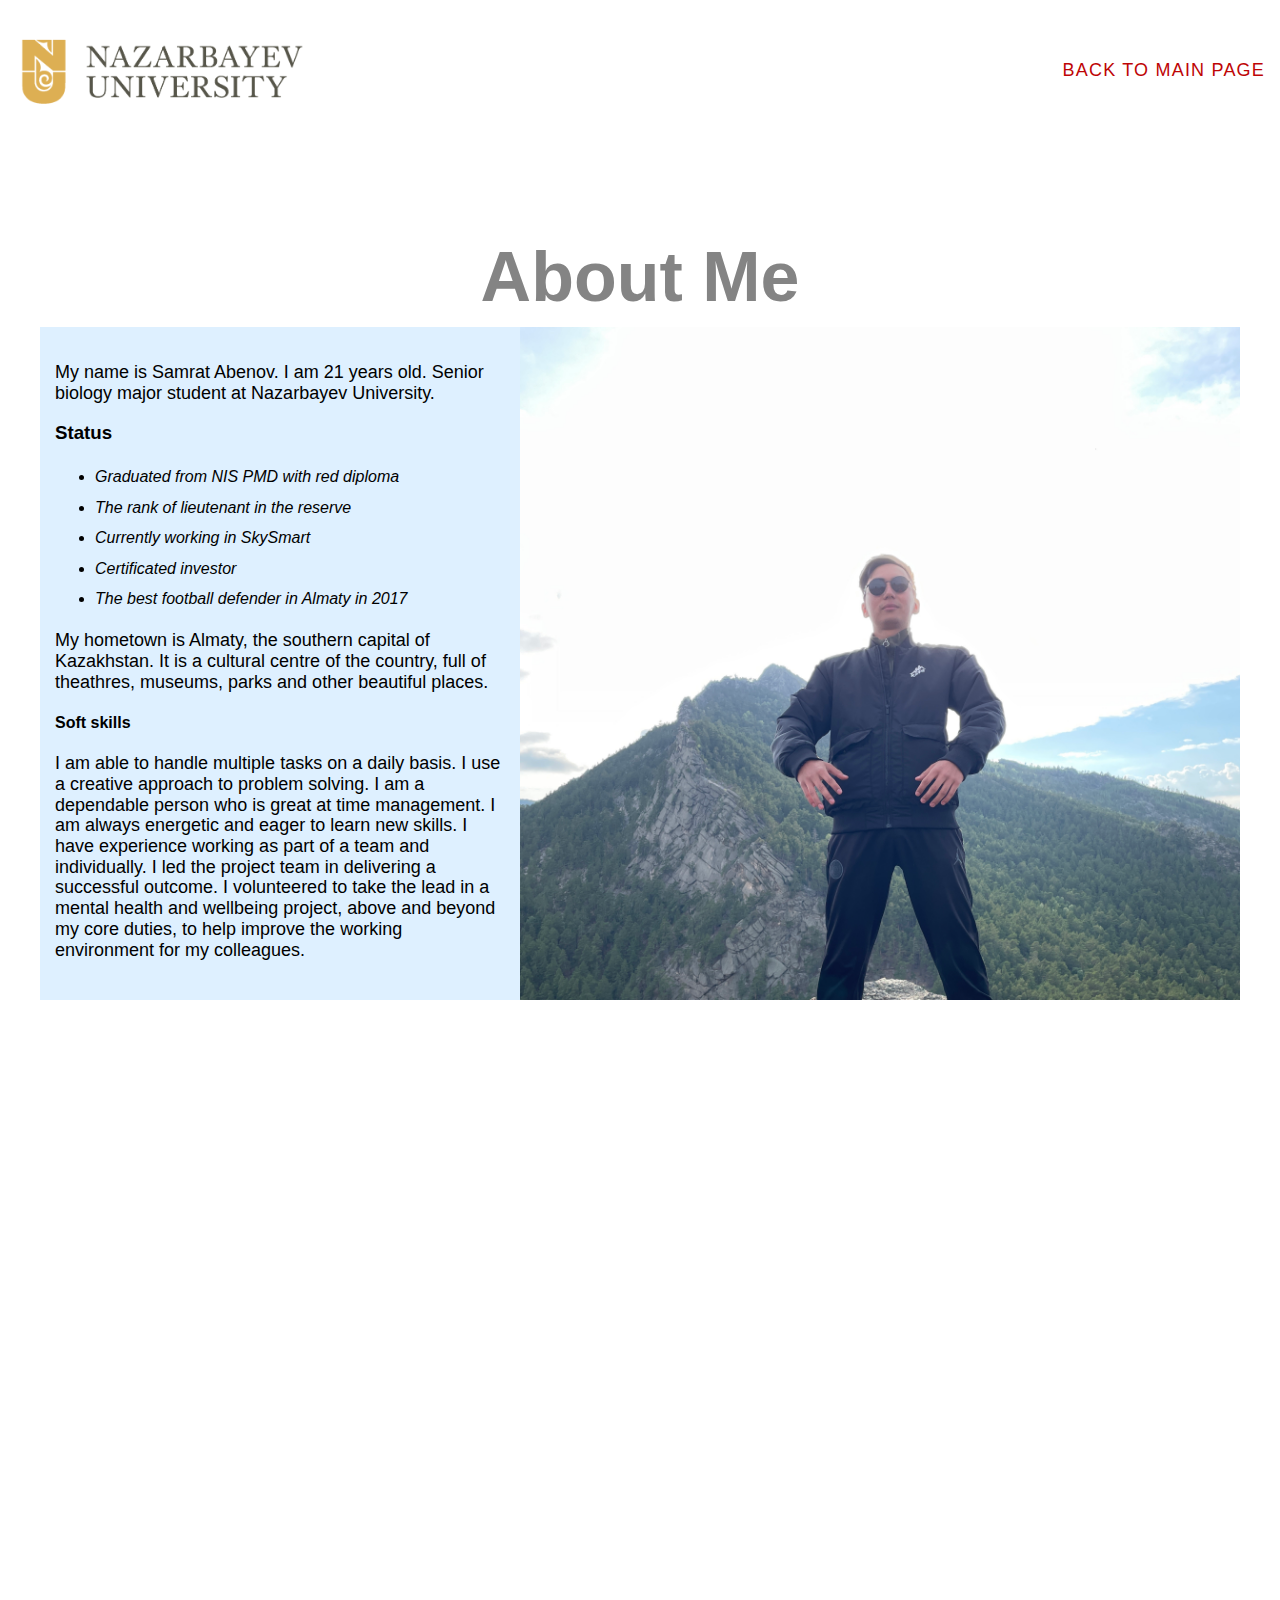
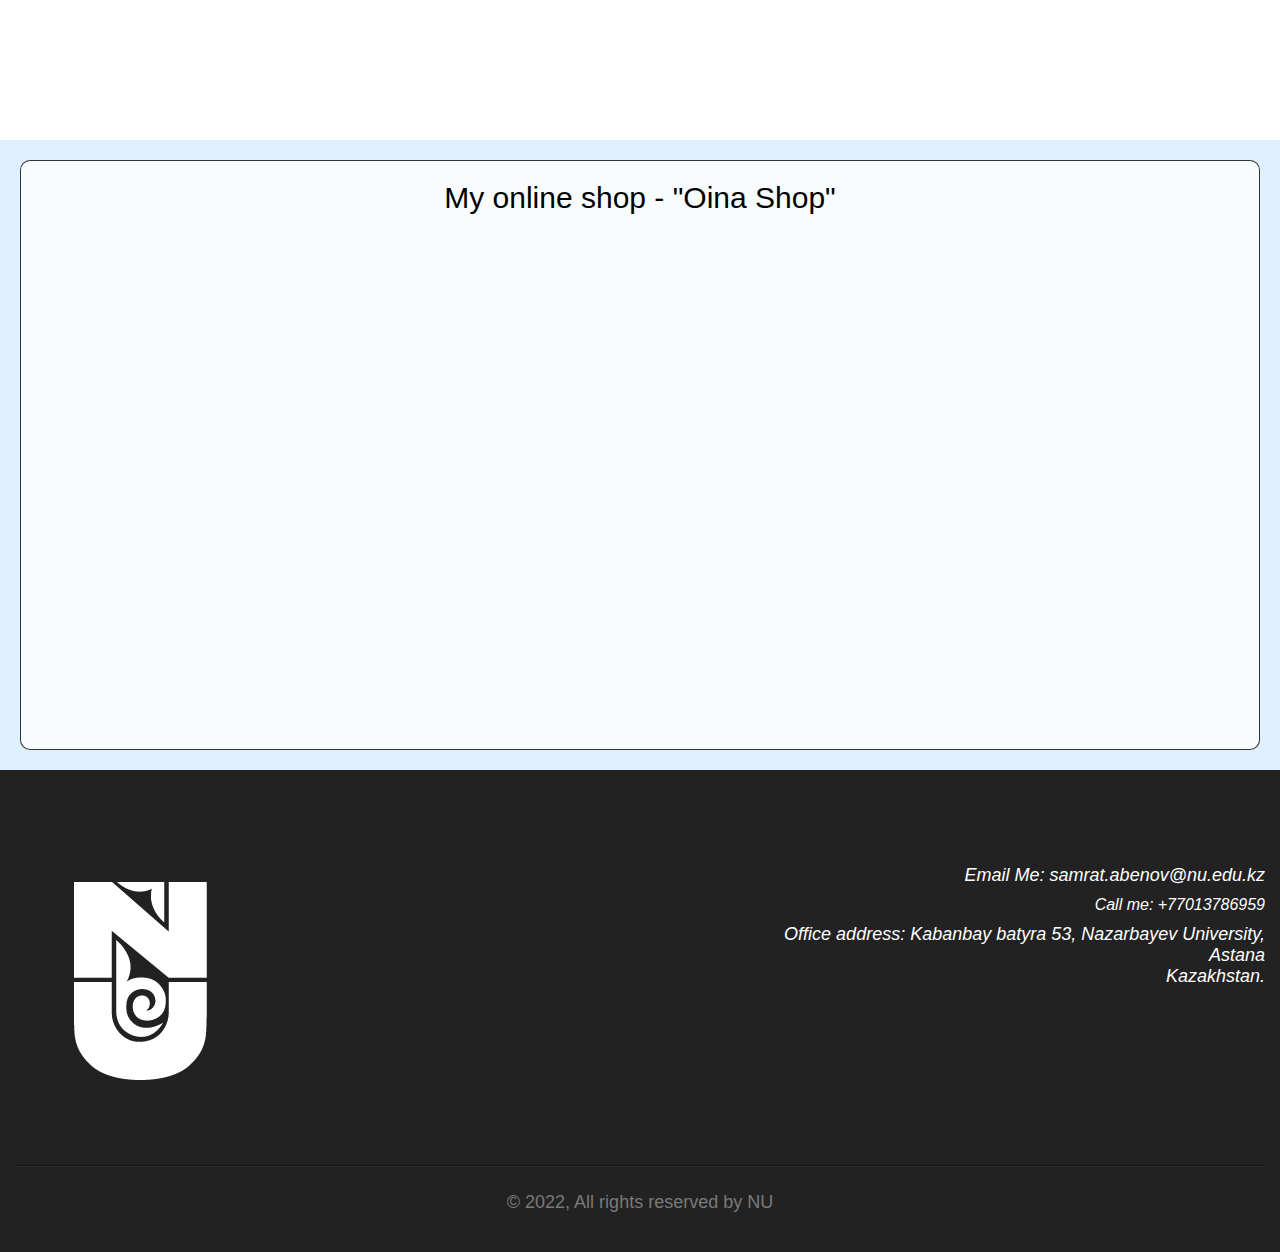
<file: pages/aboutme.html>
<!DOCTYPE html>
<html lang="en">
<head>
<meta charset="UTF-8">
<title>About me</title>
<link rel="stylesheet" type="text/css" href="../styles.css" >
<!-- <link rel="stylesheet" type="text/css" href="style.css" > -->
<link href="../resources/bootstrap-5.2.2/css/bootstrap-grid.min.css" rel="stylesheet" />
<script src="../resources/bootstrap-5.2.2/js/bootstrap.min.js"></script>
</head>
<body>
  <nav class="site-header">
    <div class="nav-logo">
      <a href="../index.html">
        <img src="../images/images/logo.png" alt="logo" width="314" height="40">
      </a>
    </div>
    <button class="hamburger"><img src="../images/images/menu.png" alt="menu toggle icon"></button>
    <div class="nav-links">
      <ul>
        <li><a href="../index.html">Back to main page</a></li>
      </ul>
    </div>
  </nav>
<section id="about">
  <div class="content">
    <h2>About Me</h2>
    <div class="about-container">
      <div class="about-container-left">
        <p> My name is Samrat Abenov. I am 21 years old. Senior biology major student at Nazarbayev University. </p>
        <h3>Status</h3>
        <ul>
          <li>Graduated from NIS PMD with red diploma</li>
          <li>The rank of lieutenant in the reserve </li>
          <li>Currently working in SkySmart</li>
          <li>Certificated investor</li>
          <li>The best football defender in Almaty in 2017</li>
        </ul>
        <p> My hometown is Almaty, the southern capital of Kazakhstan. It is a cultural centre of the country, full of theathres, museums, parks and other beautiful places.  </p>
        <h4>Soft skills</h4>
        <p> I am able to handle multiple tasks on a daily basis. I use a creative approach to problem solving. I am a dependable person who is great at time management. I am always energetic and eager to learn new skills. I have experience working as part of a team and individually. I led the project team in delivering a successful outcome. I volunteered to take the lead in a mental health and wellbeing project, above and beyond my core duties, to help improve the working environment for my colleagues.</p>
      </div>
      <div class="about-container-right">
        <img src="../images/images/headshot.jpg" alt="Samrat, headshot">
      </div>
    </div>
  </div>
</section>

<div class="grid-container">
  <div class="grid-item item1 gap-resize">More of me</div>
  <div class="grid-item item2 gap-resize">
    <img src="../images/images/2.jpg" alt="2"  width= "67%">
  </div>
  <div class="grid-item gap-resize">
    <img src="../images/images/3.jpg" alt="3"  width= "95%">
  </div>
  <div class="grid-item gap-resize">
    <img src="../images/images/4.jpg" alt="4"  width= "52%">
  </div>
</div>

<div class="grid-container2">
  <div class="grid-item item3">My online shop - "Oina Shop"</div>
  <div class="grid-item item4 rain-fall">
    <a href="https://www.instagram.com/oina_shop/" target="_blank">Instagram</a>
  </div>
  <div class="grid-item item5 rain-fall">
    <a href="https://www.facebook.com/profile.php?id=100069816490276&mibextid=ZbWKwL" target="_blank">Facebook</a>
  </div>
  <div class="grid-item item6 rain-fall">
    <a href="https://wa.me/77013786959" target="_blank">WhatsApp</a>
  </div>
</div>


<footer class="site-footer">
  <div class="content site-footer--content">
    <div class="footer-left">
      <img class="logof" src="../images/images/logof.png" alt="logo">
      <p></p>
    </div>
    <div class="footer-right">
      <address>
        <p>Email Me: <a href="mailto:samrat.abenov@nu.edu.kz">samrat.abenov@nu.edu.kz</a></p>
        <p></p>Call me: <a href="tel:+77013786959">+77013786959</a></p>
        <p>Office address: Kabanbay batyra 53, Nazarbayev University, Astana<br>
          Kazakhstan.</p>
      </address>
    </div>
  </div>
  <div class="copyright-notice">
    <p>&copy; <time datetime="2022">2022,</time> All rights reserved by NU</p>
  </div>
</footer>

<script src="../resources/bootstrap-5.2.2/js/bootstrap.min.js"></script>
<script src="../main.js"></script>



</body>
</html>
</file>
<file: styles.css>
html {
  line-height: 1.15;
}

* {
  -webkit-box-sizing: border-box;
          box-sizing: border-box;
}

body {
  margin: 0;
  font-family: 'Oxygen', sans-serif;
  position: relative;
}

section {
  padding: 90px 15px;
}

.content {
  max-width: 1200px;
  display: block;
  margin: 0 auto;
}

p {
  font-size: 18px;
  margin: 5px 0 10px;
}

.bold {
  font-weight: 700;
}

.orange {
  color: #ff0000;
}

h2 {
  font-size: 36px;
  margin: 5px 0 10px;
}

@media screen and (min-width: 768px) {
  h2 {
    font-size: 70px;
    color: #848484;
    font-weight: 700;
  }
}

img {
  max-width: 100%;
  height: auto;
}

.center {
  text-align: center;
}

.site-header {
  z-index: 10;
  font-family: 'Roboto Condensed', sans-serif;
  display: -webkit-box;
  display: -ms-flexbox;
  display: flex;
  -webkit-box-align: center;
      -ms-flex-align: center;
          align-items: center;
  -webkit-box-orient: vertical;
  -webkit-box-direction: normal;
      -ms-flex-direction: column;
          flex-direction: column;
  position: -webkit-sticky;
  position: sticky;
  top: 0;
  background-color: #FFF;
}

@media screen and (min-width: 1250px) {
  .site-header {
    -webkit-box-pack: justify;
        -ms-flex-pack: justify;
            justify-content: space-between;
    -webkit-box-orient: horizontal;
    -webkit-box-direction: normal;
        -ms-flex-direction: row;
            flex-direction: row;
  }
}

.site-header .nav-logo {
  -ms-flex-item-align: start;
      align-self: flex-start;
  padding: 10px 5px 5px;
}

.site-header .nav-logo a img {
  max-width: 200px;
  height: auto;
}

@media screen and (min-width: 768px) {
  .site-header .nav-logo a img {
    max-width: 314px;
    height: auto;
  }
}

.site-header .nav-links {
  display: none;
  width: 100%;
  background-color: #DEF0FF;
}

@media screen and (min-width: 1250px) {
  .site-header .nav-links {
    display: block;
    background-color: #FFF;
  }
}

.site-header .nav-links ul {
  padding: 0;
  display: -webkit-box;
  display: -ms-flexbox;
  display: flex;
  -webkit-box-orient: vertical;
  -webkit-box-direction: normal;
      -ms-flex-direction: column;
          flex-direction: column;
  -webkit-box-pack: end;
      -ms-flex-pack: end;
          justify-content: flex-end;
}

@media screen and (min-width: 1250px) {
  .site-header .nav-links ul {
    -webkit-box-orient: horizontal;
    -webkit-box-direction: normal;
        -ms-flex-direction: row;
            flex-direction: row;
  }
}

.site-header .nav-links ul li {
  list-style: none;
}

.site-header .nav-links ul li a {
  font-size: 18px;
  text-transform: uppercase;
  font-family: 400;
  color: #be0505; 
  letter-spacing: 1.2px;
  padding: 10px 15px;
  text-decoration: none;
  display: block;
}

.site-header .nav-links ul li:hover {
  background-color: #efe0ff;
}

.site-header button {
  cursor: pointer;
  background: transparent;
  border: none;
  max-width: 50px;
  display: block;
  position: absolute;
  top: 10px;
  right: 10px;
}

@media screen and (min-width: 768px) {
  .site-header button {
    top: 20px;
  }
}

@media screen and (min-width: 1250px) {
  .site-header button {
    display: none;
  }
}

.nav-links.active {
  display: block;
}

.banner {
  padding: 90px 15px;
  background-color: #be0505;
  background-image: linear-gradient(147deg, #be0505 0%, #000000 74%);
  text-align: center;
  color: #FFFFFF;
}

.banner .banner--content {
  max-width: 1400px;
  height: auto;
  display: block;
  margin: 0 auto;
  background: url("../assets/svg/soap.svg");
  background-repeat: no-repeat;
  background-position: top right;
  background-size: contain;
}

.banner .banner--content .name {
  text-transform: uppercase;
}

.banner .banner--content .designation {
  color: rgba(255, 255, 255, 0.7);
  text-transform: uppercase;
  font-family: 'Oxygen', sans-serif;
  font-weight: 700;
  font-size: 36px;
  margin: 0;
}

@media screen and (min-width: 768px) {
  .banner .banner--content .designation {
    font-size: 70px;
  }
}

.banner .banner--content .tagline {
  font-size: 18px;
}

@media screen and (min-width: 768px) {
  .banner .banner--content .tagline {
    font-size: 26px;
  }
}

.promo {
  background-color: #DEF0FF;
}

.promo .content h2 {
  font-size: 36px;
  font-weight: 300;
  color: #222;
  text-shadow: 0 1px 2px #222;
}

@media screen and (min-width: 768px) {
  .promo .content h2 {
    font-size: 60px;
  }
}

.promo .content h2 span.orange {
  font-weight: 700;
}

.promo .content p {
  font-size: 22px;
}

@media screen and (min-width: 768px) {
  .promo .content p {
    font-size: 36px;
  }
}

#about .content h2 {
  text-align: center;
}

#about .about-container {
  display: block;
}

@media screen and (min-width: 768px) {
  #about .about-container {
    display: -webkit-box;
    display: -ms-flexbox;
    display: flex;
    -webkit-box-pack: justify;
        -ms-flex-pack: justify;
            justify-content: space-between;
  }
}

#about .about-container-left {
  -ms-flex-preferred-size: 40%;
      flex-basis: 40%;
  background: #DEF0FF;
  padding: 30px 15px;
}

#about .about-container-left li {
  font-style: italic;
  line-height: 1.9;
}

#about .about-container-right {
  -ms-flex-preferred-size: 60%;
      flex-basis: 60%;
  background: #F2F3F8;
  display: -webkit-box;
  display: -ms-flexbox;
  display: flex;
  -ms-flex-wrap: wrap;
      flex-wrap: wrap;
}

#about .about-container-right img {
  max-width: 100%;
  -ms-flex-item-align: start;
      align-self: flex-start;
}

@media screen and (min-width: 1200px) {
  #about .about-container-right img {
    -ms-flex-item-align: stretch;
        -ms-grid-row-align: stretch;
        align-self: stretch;
  }
}

#skill {
  background-color: #be0505;
  background-image: linear-gradient(315deg, #be0505 0%, #647dee 74%);
}

#skill .skill--content {
  display: block;
}

@media screen and (min-width: 768px) {
  #skill .skill--content {
    display: -webkit-box;
    display: -ms-flexbox;
    display: flex;
    -webkit-box-pack: justify;
        -ms-flex-pack: justify;
            justify-content: space-between;
    -webkit-box-align: center;
        -ms-flex-align: center;
            align-items: center;
  }
}

#skill .skill--content .left {
  -ms-flex-preferred-size: 30%;
      flex-basis: 30%;
}

#skill .skill--content .left h2 {
  font-size: 36px;
  color: #222;
}

#skill .skill--content .right {
  -ms-flex-preferred-size: 65%;
      flex-basis: 65%;
  display: block;
}

@media screen and (min-width: 768px) {
  #skill .skill--content .right {
    display: -webkit-box;
    display: -ms-flexbox;
    display: flex;
    -webkit-box-pack: justify;
        -ms-flex-pack: justify;
            justify-content: space-between;
  }
}

#skill .skill--content .right .item {
  -ms-flex-preferred-size: 32%;
      flex-basis: 32%;
  text-align: center;
  border: 1px solid #222;
  padding: 30px 15px;
  margin-bottom: 30px;
  border-width: 5px 5px 5px 5px;
  -o-border-image: linear-gradient(45deg, #ff9800 0%, purple 100%);
     border-image: linear-gradient(45deg, #ff9800 0%, purple 100%);
  border-image-slice: 9;
  border-style: solid;
}

@media screen and (min-width: 768px) {
  #skill .skill--content .right .item {
    margin-bottom: 0;
  }
}

#skill .skill--content .right .item img {
  max-width: 100px;
  height: auto;
}

#service h2 {
  max-width: 1200px;
  display: block;
  margin: 0 auto 30px auto;
}

#service .service--content {
  display: block;
}

@media screen and (min-width: 768px) {
  #service .service--content {
    display: -webkit-box;
    display: -ms-flexbox;
    display: flex;
    -webkit-box-pack: justify;
        -ms-flex-pack: justify;
            justify-content: space-between;
  }
}

#service .service--content .item {
  -ms-flex-preferred-size: 32%;
      flex-basis: 32%;
  text-align: center;
  border: 1px solid #E9EBEC;
  padding: 20px 10px 40px;
  margin-bottom: 30px;
  -webkit-transition: background-color 0.8s ease-in;
  transition: background-color 0.8s ease-in;
}

@media screen and (min-width: 768px) {
  #service .service--content .item {
    margin-bottom: 0;
  }
}

#service .service--content .item h3 {
  text-transform: uppercase;
  font-weight: 700;
}

#service .service--content .item img {
  max-width: 80%;
  display: block;
  margin: 0 auto;
}

#service .service--content .item p {
  font-style: italic;
  display: block;
  margin-bottom: 30px;
  text-shadow: 0 1px 2px #222;
}

#service .service--content .item a {
  border: 1px solid #be0505;
  border-radius: 4px;
  padding: 10px 30px;
  color: #FFF;
  text-decoration: none;
  text-transform: uppercase;
  font-weight: 700;
  letter-spacing: 1.3px;
  -webkit-transition: all 0.8s ease-in-out;
  transition: all 0.8s ease-in-out;
  background-color: #9921e8;
  background-image: linear-gradient(315deg, #9921e8 0%, #5f72be 74%);
}

#service .service--content .item a:hover {
  background-color: #7f5a83;
  background-image: linear-gradient(315deg, #7f5a83 0%, #0d324d 74%);
  border: #0d324d;
}

#service .item:hover {
  background-color: #DEF0FF;
}

#portfolio {
  z-index: 1;
  background-color: #923cb5;
  background-image: linear-gradient(147deg, #923cb5 0%, #000000 74%);
}

#portfolio h2 {
  color: rgba(255, 255, 255, 0.8);
  display: block;
  margin-bottom: 30px;
}

#portfolio .portfolio--content {
  display: -webkit-box;
  display: -ms-flexbox;
  display: flex;
  -webkit-box-pack: center;
      -ms-flex-pack: center;
          justify-content: center;
  -ms-flex-wrap: wrap;
      flex-wrap: wrap;
}

#portfolio .portfolio--content .item {
  -ms-flex-preferred-size: 50%;
      flex-basis: 50%;
  position: relative;
  background-color: #cb2027;
  -webkit-transition: all 0.8s ease-in-out;
  transition: all 0.8s ease-in-out;
}

#portfolio .portfolio--content .item h3 {
  color: #FFF;
  font-weight: 700;
  text-transform: uppercase;
  position: absolute;
  top: 50%;
  left: 50%;
  text-align: center;
  -webkit-transform: translate(-50%, -50%);
          transform: translate(-50%, -50%);
  opacity: 0;
  -webkit-transition: all 0.8s ease-in-out;
  transition: all 0.8s ease-in-out;
}

#portfolio .portfolio--content .item img {
  -ms-flex-negative: 0;
      flex-shrink: 0;
  min-width: 100%;
  min-height: 100%;
}

#portfolio .portfolio--content .item:hover > h3 {
  opacity: 1;
}

#portfolio .portfolio--content .item:hover > img {
  opacity: 0.3;
}

#testimonial h2 {
  max-width: 1200px;
  display: block;
  margin: 0 auto 30px auto;
}

#testimonial .testimonial--content {
  display: block;
}

@media screen and (min-width: 768px) {
  #testimonial .testimonial--content {
    display: -webkit-box;
    display: -ms-flexbox;
    display: flex;
    -webkit-box-pack: justify;
        -ms-flex-pack: justify;
            justify-content: space-between;
    -ms-flex-wrap: wrap;
        flex-wrap: wrap;
    -webkit-box-align: start;
        -ms-flex-align: start;
            align-items: flex-start;
  }
}

#testimonial .testimonial--content .item {
  -ms-flex-preferred-size: 45%;
      flex-basis: 45%;
  margin: 15px 0;
}

blockquote {
  margin: 0;
}

blockquote p {
  padding: 15px;
  background: #DEF0FF;
  border-radius: 5px;
}

blockquote p::before {
  content: '\201C';
}

blockquote p::after {
  content: '\201D';
}

#contact .contact-detail, #contact address {
  max-width: 800px;
  display: block;
  margin: 0 auto;
}

#contact address {
  margin-top: 60px;
}

#contact address a {
  text-decoration: none;
}

.social-share {
  display: none;
  -webkit-box-pack: center;
      -ms-flex-pack: center;
          justify-content: center;
  -webkit-box-align: center;
      -ms-flex-align: center;
          align-items: center;
  -webkit-box-orient: vertical;
  -webkit-box-direction: normal;
      -ms-flex-direction: column;
          flex-direction: column;
  position: fixed;
  top: 50vh;
  left: 0;
  -webkit-transform: translateY(-50%);
          transform: translateY(-50%);
}

@media screen and (min-width: 768px) {
  .social-share {
    display: -webkit-box;
    display: -ms-flexbox;
    display: flex;
  }
}

.social-share a {
  width: 50px;
  height: 50px;
  background-color: #DEF0FF;
  border: 1px solid #be0505;
  -webkit-transition: background-color 0.8s ease-in;
  transition: background-color 0.8s ease-in;
  display: -webkit-box;
  display: -ms-flexbox;
  display: flex;
  -webkit-box-pack: center;
      -ms-flex-pack: center;
          justify-content: center;
}

.social-share a img {
  width: 30px;
  height: auto;
  -ms-flex-item-align: center;
      -ms-grid-row-align: center;
      align-self: center;
}

.social-share a:hover {
  background-color: #be0505;
}

.site-footer {
  background-color: #222;
  padding: 90px 15px 30px;
}

.site-footer .site-footer--content {
  max-width: 1600px;
  display: block;
  margin: 0 auto;
  color: #FFF;
  border-bottom: 1px solid #0000004D;
}

@media screen and (min-width: 768px) {
  .site-footer .site-footer--content {
    display: -webkit-box;
    display: -ms-flexbox;
    display: flex;
    -webkit-box-pack: justify;
        -ms-flex-pack: justify;
            justify-content: space-between;
    -webkit-box-align: start;
        -ms-flex-align: start;
            align-items: flex-start;
  }
}

.site-footer .site-footer--content .footer-left {
  -ms-flex-preferred-size: 55%;
      flex-basis: 55%;
}

.logof {
  margin-bottom: 50px;
}

.site-footer .site-footer--content .footer-left p {
  font-size: 16px;
  line-height: 1.6;
  color: #E0E0E0;
}

.site-footer .site-footer--content .footer-right {
  -ms-flex-preferred-size: 40%;
      flex-basis: 40%;
  text-align: right;
}

.site-footer .site-footer--content a {
  color: #FFF;
  text-decoration: none;
}

.site-footer .copyright-notice {
  padding-top: 20px;
  text-align: center;
  color: #7A7A7A;
  border-top: 1px solid #FFFFFF0D;
}
/*# sourceMappingURL=style.css.map */

.grid-container {
  margin-top: 10px;
  padding: 20px;
  height: 70vh;
  display: grid;
  grid-template-columns: auto auto auto;
  column-gap: 20%;
  row-gap: 10px;
  background-color: #DEF0FF;
  opacity: 0;
}

.grid-container2 {
  margin-top: 10px;
  padding: 20px;
  position: relative;
  height: 70vh;
  display: grid;
  overflow: hidden;
  column-gap: 10px;
  row-gap: 10px;
  grid-template-columns: auto auto auto;
  background-color: #DEF0FF;
}

.grid-item {
  display: flex;
  align-items: center;
  justify-content: center;
  text-align: center;
  background-color: rgba(255, 255, 255, 0.8);
  border: 1px solid rgba(0, 0, 0, 0.8);
  border-radius: 10px;
  font-size: 30px;
}

.grid-item a {
  display: flex;
  align-items: center;
  justify-content: center;
  width: 100%;
  height: 100%;
  cursor: pointer;
  text-decoration: none;
}

.grid-item a:hover {
  border: 1px solid black;
  border-radius: 10px;
  background-color: rgba(255, 255, 255, 1);
}

.item1 {
  grid-column: 1 / 3;
  background-color: purple;
  color: white;
}
.item2 {
  grid-column: 3 / 4;
  grid-row: 1 / 3;
}

.grid-container.active {
  /* animation setup */
  animation-name: grid-slider;
  animation-duration: 2s;
  animation-timing-function: ease-in-out;
  animation-fill-mode: forwards;
}

.item3 {
  padding-top: 20px;
  display: flex;
  align-items: flex-start;
  justify-content: center;
  grid-column: 1 / 4;
  grid-row: 1 / 4;
}

.item4 {
  position: relative;
  top: -100%;
  left: 0;
  display: flex;
  align-items: center;
  justify-content: center;
  grid-column: 1 / 2;
  grid-row: 3 / 4;
  animation-duration: 2s;
  opacity: 0;
}
.item5 {
  position: relative;
  top: -100%;
  left: 0;
  display: flex;
  align-items: center;
  justify-content: center;
  grid-column: 2 / 3;
  grid-row: 3 / 4;
  animation-duration: 3s;
  opacity: 0;
}
.item6 {
  position: relative;
  top: -100%;
  left: 0;
  display: flex;
  align-items: center;
  justify-content: center;
  grid-column: 3 / 4;
  grid-row: 3 / 4;
  animation-duration: 4s;
  opacity: 0;
}
.rain-fall.active {
  /* animation setup */
  animation-name: rain-fall;
  animation-timing-function: ease-in-out;
  animation-fill-mode: forwards;
}

@keyframes grid-slider {
  from {
    column-gap: 20%;
    opacity: 0;
  }
  to {
    column-gap: 10px;
    opacity: 1;
  }
}

@keyframes grid-slider2 {
  from {
    column-gap: 10px;
  }
  to {
    column-gap: 20%;
  }
}

@keyframes rain-fall {
  from {
    top: -100%;
    opacity: 0;
  }
  to {
    top: 0px;
    opacity: 1;
  }
}
</file>
